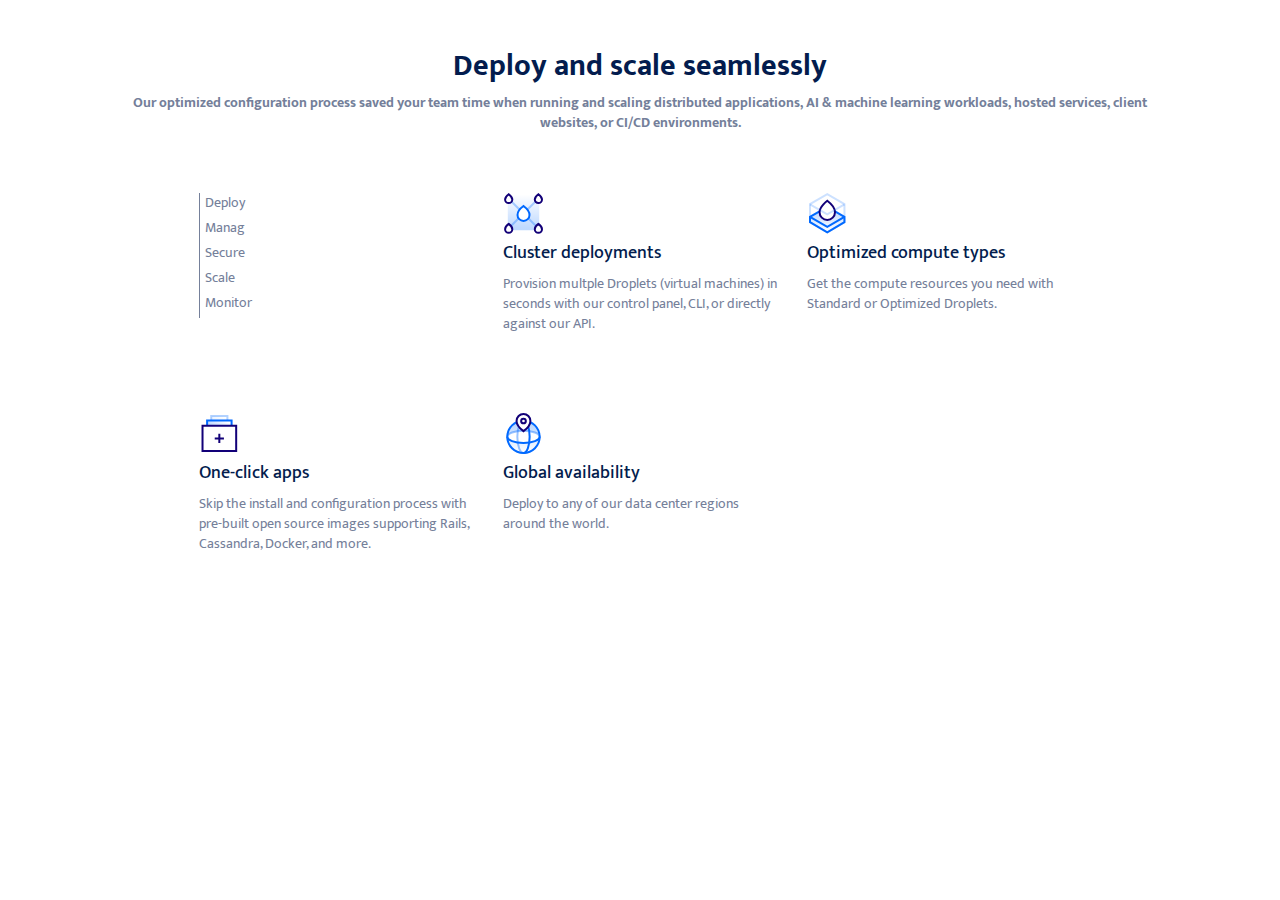
<file: test.html>
<!DOCTYPE html>
<html lang="en">
    <head>
        <meta charset="UTF-8">
        <meta http-equiv="X-UA-Compatible" content="IE=edge">
        <meta name="viewport" content="width=device-width, initial-scale=1.0">
        
        <!-- bootstrap  -->
        <link rel="stylesheet" href="https://maxcdn.bootstrapcdn.com/bootstrap/3.3.7/css/bootstrap.min.css" integrity="sha384-BVYiiSIFeK1dGmJRAkycuHAHRg32OmUcww7on3RYdg4Va+PmSTsz/K68vbdEjh4u" crossorigin="anonymous">
        <!-- css link  -->
        <link rel="stylesheet" href="css/style-test.css">
        <!-- link font  -->
        <link rel="preconnect" href="https://fonts.gstatic.com">
        <link href="https://fonts.googleapis.com/css2?family=Mukta:wght@400;700&display=swap" rel="stylesheet">

        
        <title>TEST Digital Ocean</title>
    </head>
    <body>
        <main>
            <section class="container container_deploy_scale">
                <div class="text-center text_deploy_scale">
                    <h2>Deploy and scale seamlessly</h2>
                    <p>Our optimized configuration process saved your team time when running and scaling distributed applications, AI & machine learning workloads, hosted services, client websites, or CI/CD environments.</p>
                </div>
                <div class="row contained_80">
                    <div class="col-md-4 col-sm-4 col-xs-12">
                        <ul>
                            <li>Deploy</li>
                            <li>Manag</li>
                            <li>Secure</li>
                            <li>Scale</li>
                            <li>Monitor</li>
                        </ul>
                    </div>
                    <div class="col-md-4 col-sm-4 col-xs-12">
                        <img src="img/cluster-deploy.svg" alt="">
                        <h4>Cluster deployments</h4>
                        <p>Provision multple Droplets (virtual machines) in seconds with our control panel, CLI, or directly against our API.</p>
                    </div>
                    <div class="col-md-4 col-sm-4 col-xs-12">
                        <img src="img/optimized-compute.svg" alt="">
                        <h4>Optimized compute types</h4>
                        <p>Get the compute resources you need with Standard or Optimized Droplets.</p>
                    </div>
                                       
                    <div class="col-md-4 col-sm-offset-4 col-sm-4 col-xs-12">
                        <img src="img/one-click.svg" alt="">
                        <h4>One-click apps</h4>
                        <p>Skip the install and configuration process with pre-built open source images supporting Rails, Cassandra, Docker, and more.</p>
                    </div>
                    <div class="col-md-4 col-sm-4 col-xs-12">
                        <img src="img/global.svg" alt="">
                        <h4>Global availability</h4>
                        <p>Deploy to any of our data center regions around the world.</p>
                    </div>

                </div>
            </section>
        </main>
        
</body>
</html>
</file>
<file: css/style-test.css>
/* common  */
body {
    font-family: 'Mukta', sans-serif;
}



/* navbar  */
.navbar-header img {
    height: 100%;
    margin-right: 0px;
}
#btn_nav_right {
    padding: 0px;
    height: 50px;
    line-height: 50px;
    vertical-align: middle;
}
#btn_nav_right>button {
    color: #217dff;
    border-color: #217dff;    
}
.navbar-default .navbar-nav>li>a {
    color: #031c4e;
}
.navbar-default .navbar-toggle .icon-bar {
    background-color: #217dff;
}
/* navbar burgericon  */
.navbar-default .navbar-toggle {
    border-color: transparent;
}
/* IMPORTANTE - SERVE PER NON FARE ESPLODERE LA NAVBAR!!  */
.nav>li>a {
    padding: 15px 10px;
}
/* /IMPORTANTE - SERVE PER NON FARE ESPLODERE LA NAVBAR!!  */

/* jumbotron  */
#jumbotron {
    background-image: url("../img/bg-banner-home.jpg");
    width: 100%;
    min-height: 337px;
    background-size: cover;
    background-repeat: no-repeat;
    background-position: center;
    padding: 40px 20px;
    margin-top: 51px;
    color: white;
    font-family: 'Mukta', sans-serif;
}
h1 {
    font-size: 55px;
    font-weight: bold;
}
#p_left {
    font-size: 18px;
}
#container_deploy_app {
    background-color: white;
    border: 1px solid transparent;
    border-radius: 5px;
    color: black;
    padding: 15px 25px;
}
#container_deploy_app>h4 {
    color: #031c4e;
    font-weight: bold;
}
#container_deploy_app>p {
    color: #006aff;
    text-align: center;
    font-size: 18px;
    font-weight: bold;
}
#container_deploy_app input {
    margin-bottom: 10px;
}
#container_deploy_app button {
    display: block;
    width: 100%;
    margin-bottom: 5px;
    font-weight: bold;
}
#button_blue_jbt {
    background-color: #579aff;
}
#button_white_jbt {
    position: relative;
}
#container_deploy_app button>img {
    position: absolute;
    left: 5px;
    top: 6px;
    height: 15px;
    line-height: 15px;
    vertical-align: middle;
}
#container_deploy_app>p:last-child {
    margin-top: 15px;
    color: black;
    font-size: 80%;
}
#container_deploy_app>p:last-child>a {
    text-decoration: underline;
}

/* main */
/* MAIN  1/7 container logos  */
#container_logos {
    background-color: #f3f5f9;
    padding: 20px 0;
}
#container_logos h5 {
    margin: 30px 0;
    color: #6f7b97;
}
#container_logos h6>a {
    color: #006aff;
}


/* main 2/7 container deploy&scale  */
.text_deploy_scale {
    margin: 50px 0;
    padding: 0 40px;
}
.text_deploy_scale h2 {
    color: #031c4e;
    font-weight: bold;
}
.text_deploy_scale p {
    color: #747f9a;
    font-weight: bold;
}
.contained_80 {
    width: 80%;
    margin: 0 auto;
    color: #75809a;
}
.container_deploy_scale .row ul {
    padding: 0;
}
.container_deploy_scale .row ul>li {
    list-style-type: none;
    color: #75809a;
    border-left: 1px solid;
    padding: 0 0 5px 5px;
}
.contained_80>div {
    min-height: 200px;
    margin: 10px auto;
}
.contained_80 h4 {
    color: #031c4e;
}









@media screen and (max-width: 992px) {
    h1 {
        font-size: 40px !important;
        font-weight: bold;
    }
    .container_logos img {
      width: 95%;
      height: 69px;
      line-height: 69px;
      vertical-align: middle;
    }
    
  }
</file>
